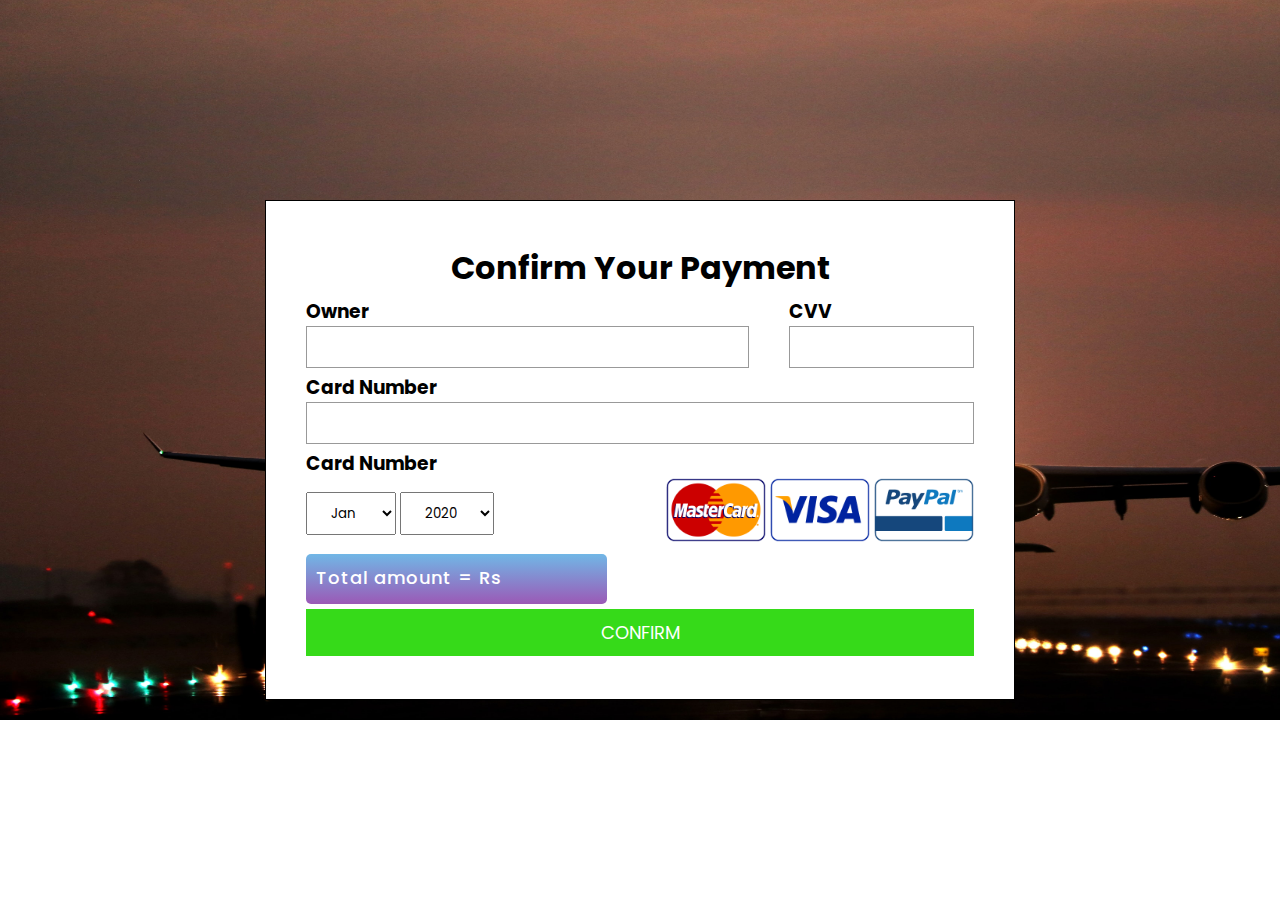
<file: fifth.html>
<!DOCTYPE html>
<html lang="en">
<head>
    <meta charset="UTF-8">
    <title>Payment Form</title>
    <link rel="stylesheet" href="style5.css">
    <link rel="preconnect" href="https://fonts.gstatic.com">
<link href="https://fonts.googleapis.com/css2?family=Poppins:wght@400;500;600;700&display=swap" rel="stylesheet">
</head>
<body>
    <div class="container">
        <h1>Confirm Your Payment</h1>
        <div class="first-row">
            <div class="owner">
                <h3>Owner</h3>
                <div class="input-field">
                    <input type="text" required>
                </div>
            </div>
            <div class="cvv">
                <h3>CVV</h3>
                <div class="input-field">
                    <input type="password" required>
                </div>
            </div>
        </div>
        <div class="second-row">
            <div class="card-number">
                <h3>Card Number</h3>
                <div class="input-field" required>
                    <input type="text">
                </div>
            </div>
        </div>
        <div class="third-row">
            <h3>Card Number</h3>
            <div class="selection">
                <div class="date">
                    <select name="months" id="months">
                        <option value="Jan">Jan</option>
                        <option value="Feb">Feb</option>
                        <option value="Mar">Mar</option>
                        <option value="Apr">Apr</option>
                        <option value="May">May</option>
                        <option value="Jun">Jun</option>
                        <option value="Jul">Jul</option>
                        <option value="Aug">Aug</option>
                        <option value="Sep">Sep</option>
                        <option value="Oct">Oct</option>
                        <option value="Nov">Nov</option>
                        <option value="Dec">Dec</option>
                      </select>
                      <select name="years" id="years">
                        <option value="2020">2020</option>
                        <option value="2019">2019</option>
                        <option value="2018">2018</option>
                        <option value="2017">2017</option>
                        <option value="2016">2016</option>
                        <option value="2015">2015</option>
                      </select>
                </div>
                <div class="cards">
                    <img src="mc.png" alt="">
                    <img src="vi.png" alt="">
                    <img src="pp.png" alt="">
                </div>
            </div>    
        </div>
        <div class="amount">
       Total amount = Rs <span id="result"></span>
       </div>
        <script>
            document.getElementById("result").innerHTML=localStorage.getItem("number");
        </script>
        <a href="sixth.html">Confirm</a>
    </div>
</body>
</html>
</file>
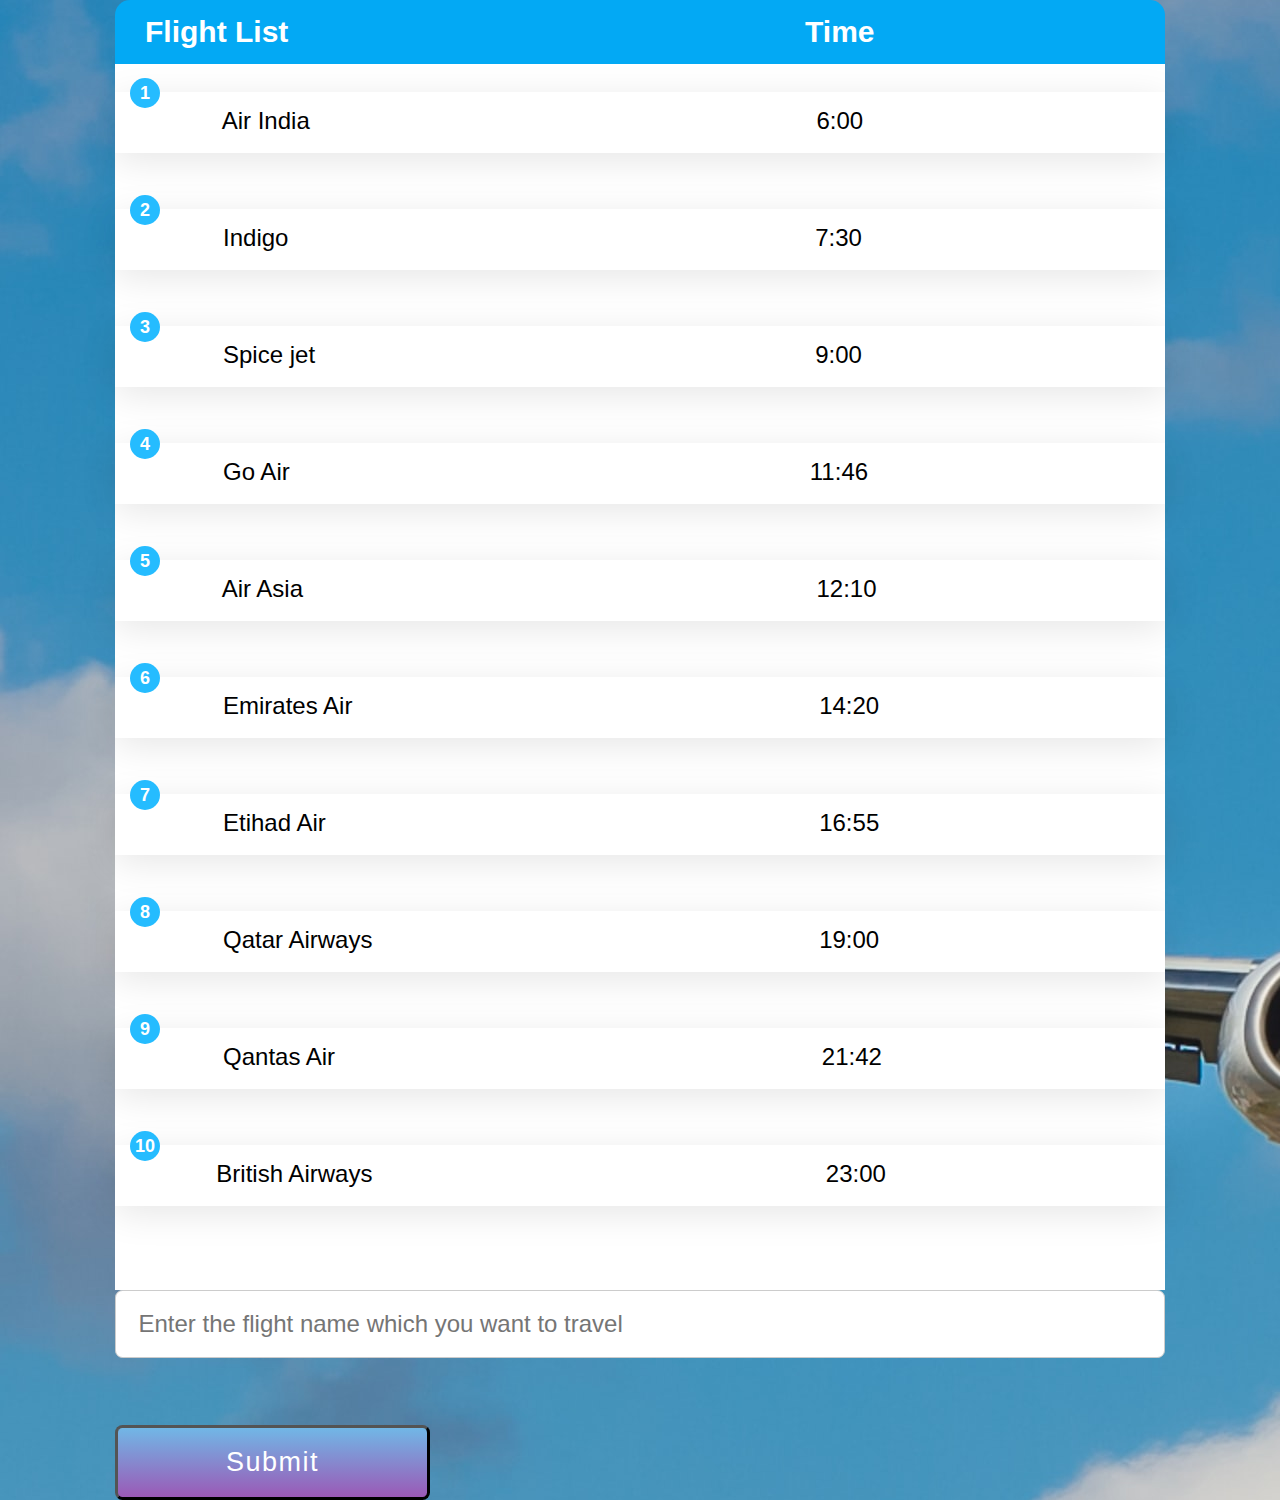
<file: fourth.html>
<!DOCTYPE html>
<html lang="en">
    <head>
        <meta charset="UTF-8">
        <title>Flight list </title>
        <link rel="stylesheet" href="style4.css">
        
    </head>

    <body>
        <div class="list">
            <h2><pre>Flight List                                                              Time</pre></h2>
            <ul>
                <pre>
                <li><span>1</span>     &emsp13; Air India                                                                            6:00               </li>
                <li><span>2</span>    &emsp13;  Indigo                                                                               7:30     </li>
                <li><span>3</span>    &emsp13;  Spice jet                                                                           9:00</li>
                <li><span>4</span>    &emsp13;  Go Air                                                                              11:46</li>
                <li><span>5</span>    &emsp13;  Air Asia                                                                             12:10 </li> 
                <li><span>6</span>    &emsp13;  Emirates Air                                                                      14:20</li> 
                <li><span>7</span>    &emsp13;  Etihad Air                                                                          16:55 </li>  
                <li><span>8</span>    &emsp13;  Qatar Airways                                                                   19:00</li>
                <li><span>9</span>    &emsp13;  Qantas Air                                                                         21:42</li>
                <li><span>10</span>   &emsp13;  British Airways                                                                    23:00</li>
                                                                                                                                   
                </pre>
            </ul>
            
            
            <input class="form-control" type="text" placeholder="Enter the flight name which you want to travel" required>
            
            <form action="fifth.html">
            <div class="button">
                
                <input type="submit" value="Submit">
              
            </div>
           </form>
        </div>
    </body>
</html>
</file>
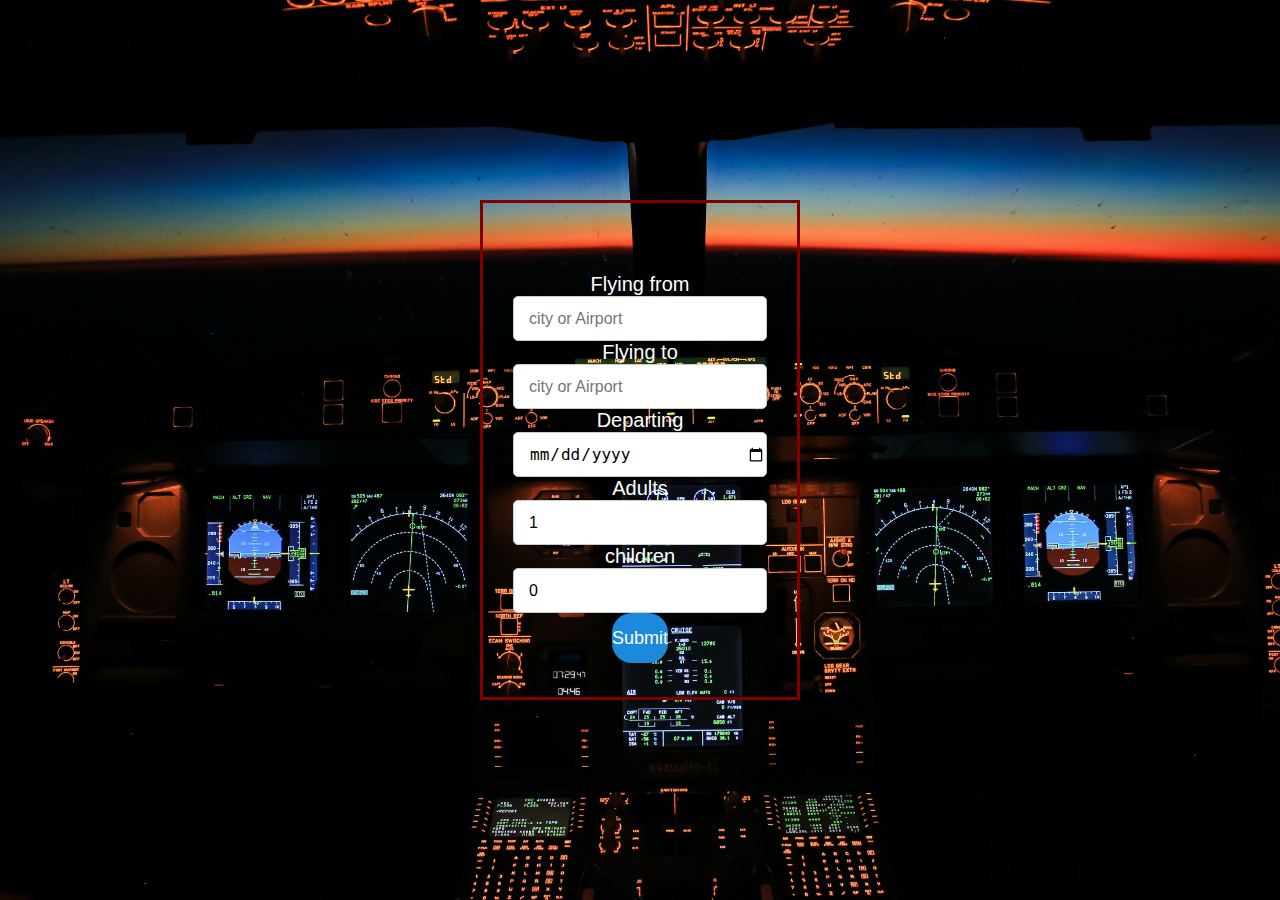
<file: second.html>
<html>
 <head>
    <meta charset="utf-8">
    <title>Ticket form></title>
    <link rel="stylesheet" href="style2.css">
    
 </head>
 <body>
   
  <div class="booking form">
      <label>Flying from</label>
      <input type="text" class="form-control" placeholder="city or Airport" required>
      <label>Flying to</label>
      <input type="text" class="form-control" placeholder="city or Airport" required>

      <div class="input-grp">
          <label>Departing</label>
          <input type="date" class="form-control select-date" required>

      </div>

      <div class="input-grp">
        <label>Adults</label>
        <input type="number" class="form-control" value="1" id="userinput1" required>
      </div>

      <div class="input-grp">
        <label>children</label>
        <input type="number" class="form-control" value="0" id="userinput2">
      </div>
   
      <form action = "third.html">
      <input class="btn" type="submit" onclick="cal()" name="" value="Submit">  
   </form>
  </div>
<script>
 function cal(){

  var num1=document.getElementById("userinput1").value;
  
  var result=num1 * 5000;
  localStorage.setItem("number",result);
  return false;
  
 }
</script>
 </body>
</html>
</file>
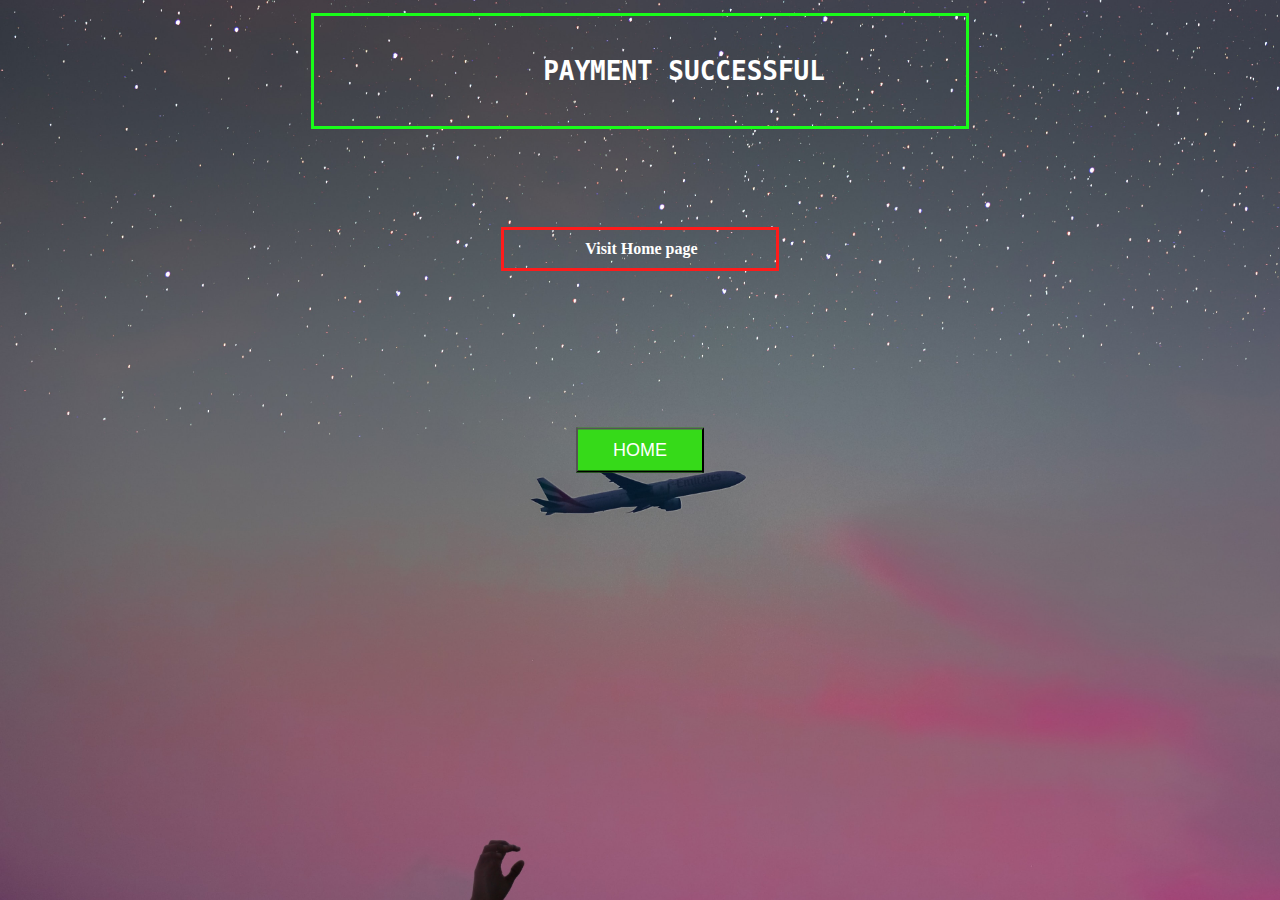
<file: sixth.html>
<!DOCTYPE html>
<html>

    <head>
        <meta charset="UTF-8">
        <title>checkout page</title>
        <link rel="stylesheet" href="style6.css">
    </head> 
    <body>
     <pre><h1>     
              PAYMENT SUCCESSFUL
     </h1></pre>
        <br>
        <br>
        <br>
        <br>
        
        <pre><p>                  Visit Home page</p></pre>
 
<form action="index.html">
    <input class="btn" type="submit" name="" value="Home">
</form> 
    </body>
</html>
</file>
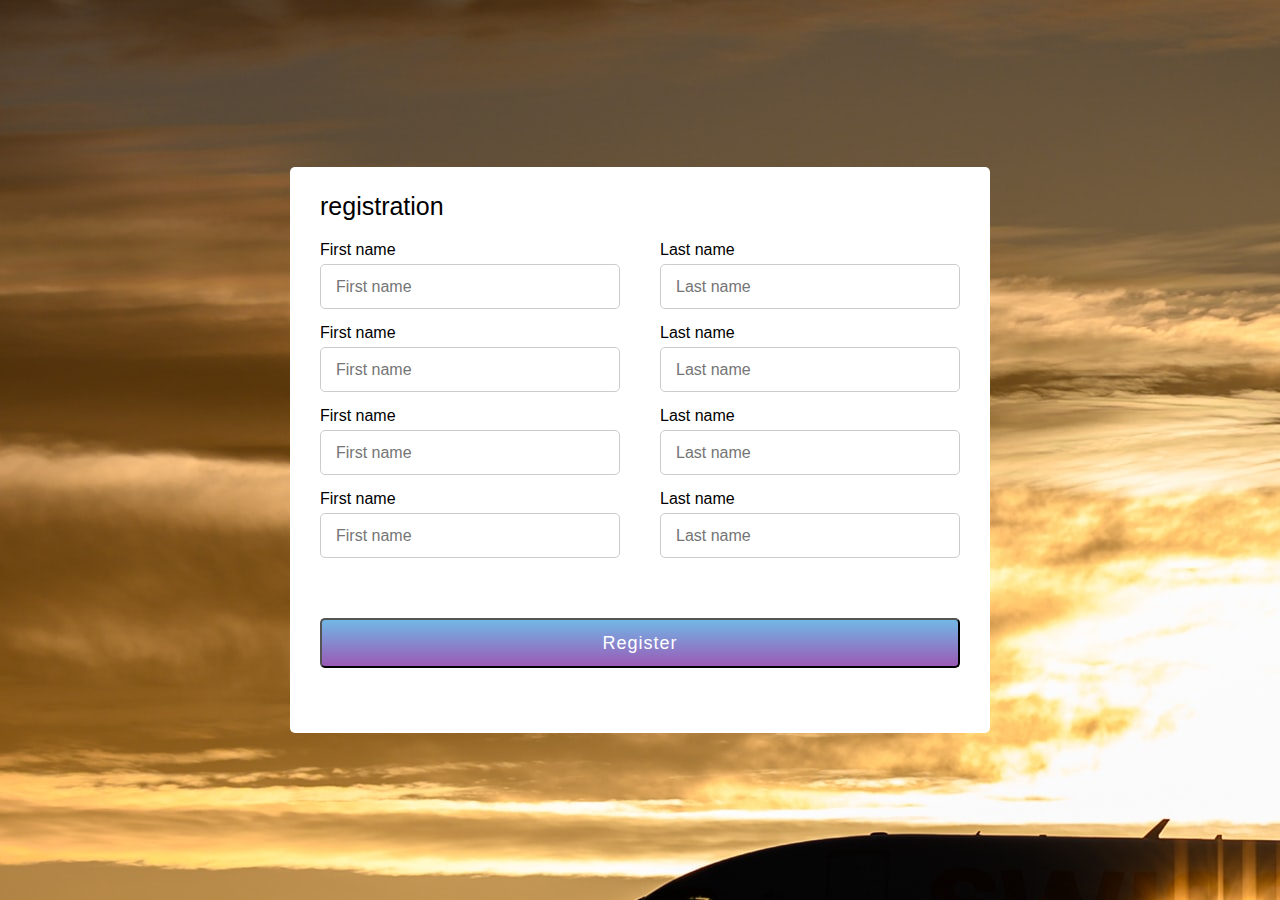
<file: third.html>
<!DOCTYPE html>
<html>
    <head>
    <meta charset="UTF-8">
    <title>Personal details</title>
    <link rel="stylesheet" href="style3.css">

    </head> 

    <body>
        <div class="container">
            <div class="title">registration</div>
            <form action="#">
                <div class="user-details">

                    <!--Entering details -->

                    <div class="input-box">
                        <span class="details">First name</span>
                        <input type="text" placeholder="First name"  required>
                    </div>
                    <div class="input-box">
                        <span class="details">Last name</span>
                        <input type="text" placeholder="Last name"  required>
                    </div>

                     
                    

                    <div class="input-box">
                        <span class="details">First name</span>
                        <input type="text" placeholder="First name" >
                    </div>
                    <div class="input-box">
                        <span class="details">Last name</span>
                        <input type="text" placeholder="Last name" >
                    </div>
                    
                   
                    <div class="input-box">
                        <span class="details">First name</span>
                        <input type="text" placeholder="First name" >
                    </div>
                    <div class="input-box">
                        <span class="details">Last name</span>
                        <input type="text" placeholder="Last name" >
                    </div>
                    
                    

                    <div class="input-box">
                        <span class="details">First name</span>
                        <input type="text" placeholder="First name" >
                    </div>
                    <div class="input-box">
                        <span class="details">Last name</span>
                        <input type="text" placeholder="Last name" >
                    </div>


                </div>
                
                
                
                
                  
            </form>
            <div class="button">
                <form action = "fourth.html">
                <input type="submit" value="Register">
              </form>
            </div>
            
        </div>
    </body>
</html>
</file>
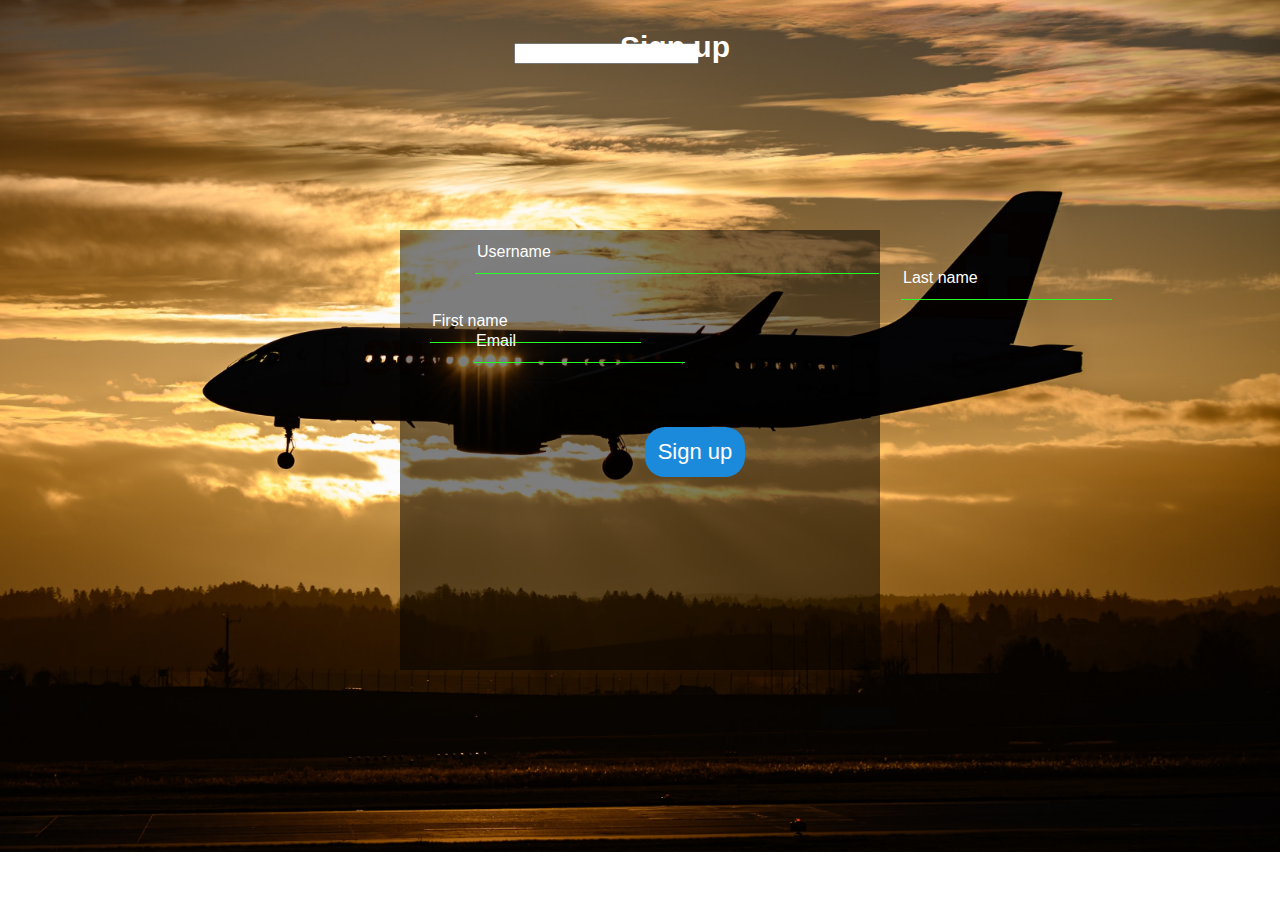
<file: Final project (fully completed)/signup.html>
<!DOCTYPE html>
<html>
    
        <meta charset="utf-8">
        <title>Sign up></title>
        <link rel="stylesheet" href="style signup.css">
        <body>
            <h1>Sign up</h1>
            <div class="first_row">
                
                <div class="first_name">
                <input type="text" placeholder="First name" name="fname">
                </div>

                <div class="last_name">
                    <input type="text" placeholder="Last name" name="lname">
                </div>
            </div>
            
            <div class="second_row">
                <div class="username">
                    <input type="text" placeholder="Username" name="uname">
                </div>
            </div>

            <div class="third_row">
                <div class="email">
                    <input type="text" placeholder="Email" name="email">
                </div>

                <div class = "password">
                    <input type="text" placeholder="Password" name="pass">
                </div>
            </div>

            <input class="signupbtn" type="submit" name="submit" value="Sign up">
        </body>

</html>
</file>
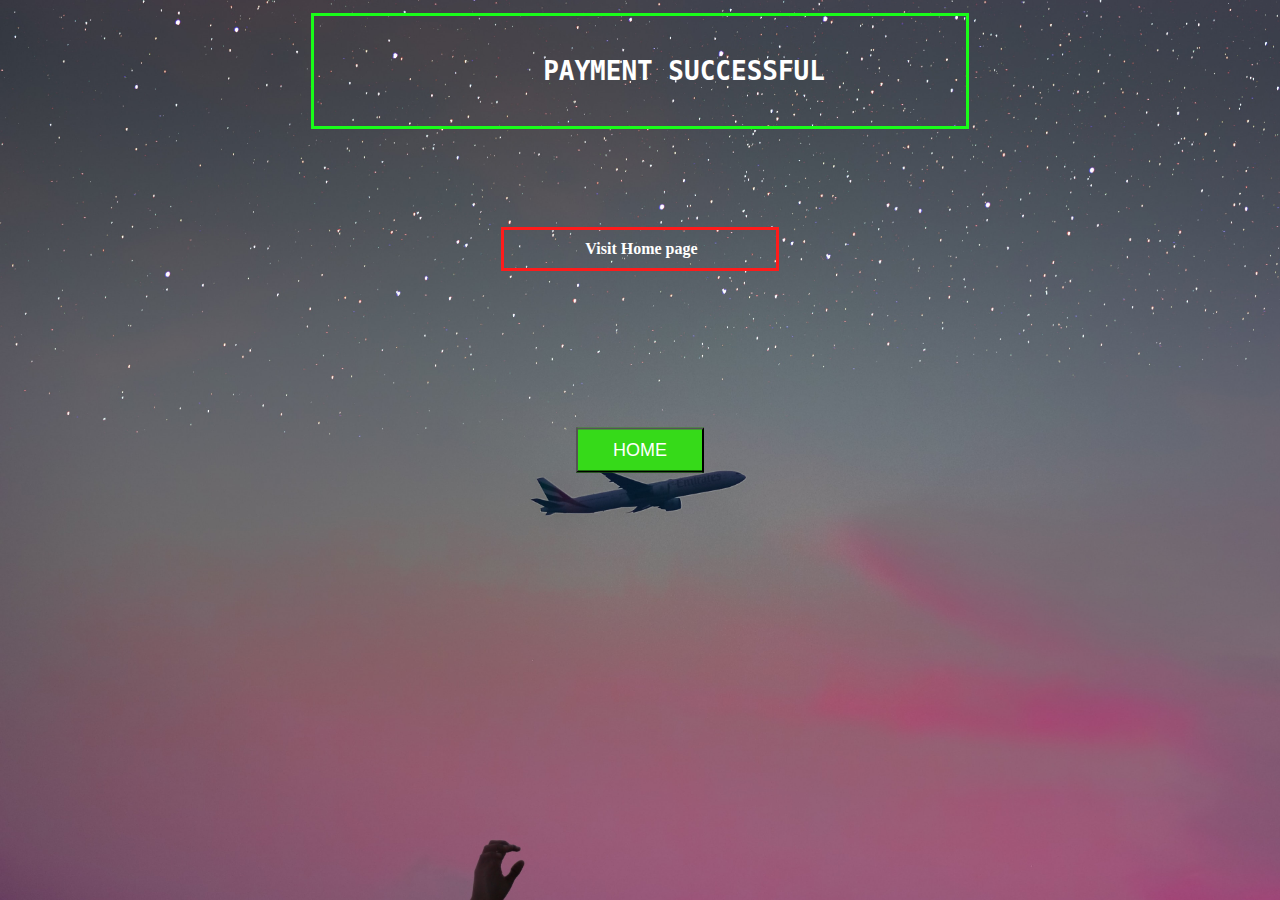
<file: Final project (fully completed)/sixth.html>
<!DOCTYPE html>
<html>

    <head>
        <meta charset="UTF-8">
        <title>checkout page</title>
        <link rel="stylesheet" href="style6.css">
    </head> 
    <body>
     <pre><h1>     
              PAYMENT SUCCESSFUL
     </h1></pre>
        <br>
        <br>
        <br>
        <br>
        
        <pre><p>                  Visit Home page</p></pre>
 
<form action="index.php">
    <input class="btn" type="submit" name="" value="Home">
</form> 
    </body>
</html>
</file>
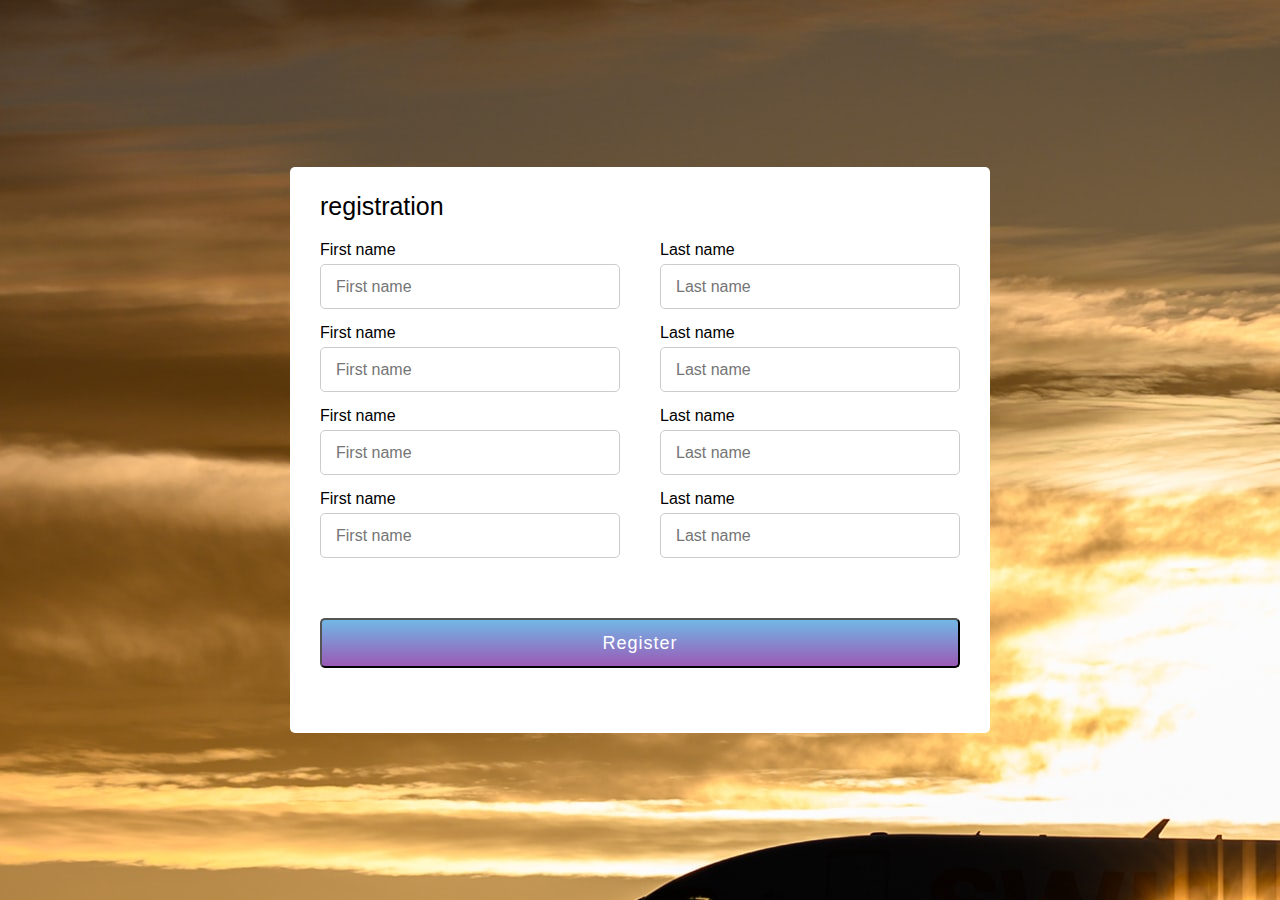
<file: Final project (fully completed)/third.html>
<!DOCTYPE html>
<html>
    <head>
    <meta charset="UTF-8">
    <title>Personal details</title>
    <link rel="stylesheet" href="style3.css">

    </head> 

    <body>
        <div class="container">
            <div class="title">registration</div>
            <form action="#">
                <div class="user-details">

                    <!--Entering details -->

                    <div class="input-box">
                        <span class="details">First name</span>
                        <input type="text" placeholder="First name"  required>
                    </div>
                    <div class="input-box">
                        <span class="details">Last name</span>
                        <input type="text" placeholder="Last name"  required>
                    </div>

                     
                    

                    <div class="input-box">
                        <span class="details">First name</span>
                        <input type="text" placeholder="First name" >
                    </div>
                    <div class="input-box">
                        <span class="details">Last name</span>
                        <input type="text" placeholder="Last name" >
                    </div>
                    
                   
                    <div class="input-box">
                        <span class="details">First name</span>
                        <input type="text" placeholder="First name" >
                    </div>
                    <div class="input-box">
                        <span class="details">Last name</span>
                        <input type="text" placeholder="Last name" >
                    </div>
                    
                    

                    <div class="input-box">
                        <span class="details">First name</span>
                        <input type="text" placeholder="First name" >
                    </div>
                    <div class="input-box">
                        <span class="details">Last name</span>
                        <input type="text" placeholder="Last name" >
                    </div>


                </div>
                
                
                
                
                  
            </form>
            <div class="button">
                <form action = "fourth.html">
                <input type="submit" value="Register">
              </form>
            </div>
            
        </div>
    </body>
</html>
</file>
<file: style5.css>
*{
    margin: 0;
    padding: 0;
    box-sizing: border-box;
    font-family: 'Poppins', sans-serif;
}

body{
    width: 100%;
    height: 100vh;
    background: url(a8.jpg) no-repeat;
    display: flex;
    justify-content: center;
    align-items: center;
    background-size: 1500px 720px;
}

.container{
    width: 750px;
    height: 500px;
    border: 1px solid;
    background-color: white;
    display: flex;
    flex-direction: column;
    padding: 40px;
    justify-content:space-around;
}

.container h1{
    text-align: center;
}

.first-row{
     display: flex;
}

.owner{
    width: 100%;
    margin-right: 40px;
}

.input-field{
    border: 1px solid #999;
}

.input-field input{
    width: 100%;
    border:none;
    outline: none;
    padding: 10px;
}

.selection{
    display: flex;
    justify-content: space-between;
    align-items: center;
}

.selection select{
    padding: 10px 20px;
}

a{
    background-color: rgb(54, 218, 25);
    color: white;
    text-align: center;
    text-transform: uppercase;
    text-decoration: none;
    padding: 10px;
    font-size: 18px;
    transition: 0.5s;
}

a:hover{
    background-color: dodgerblue;
}

.cards img{
    width: 100px;
}
.amount{
    padding: 10px;
    height: 50px;
    width: 45%;
    outline: none;
    color:#fff;
    font-size: 18px;
    font-weight: 500;
    border-radius: 5px;
    letter-spacing: 1px;
    background: linear-gradient(#71b7e6,#9b59b6);
}
</file>
<file: style4.css>
*{
    margin: 0;
    padding: 0;
    box-sizing: border-box;
    font-family: 'Poppins',sans-serif;
}

body{
    zoom: 1.5; 
    
    display:flex;
    justify-content: center;
    align-items: center;
    min-height: 100vh;
    background: #f6f6f6; 
    background: url(a4.jpg) no-repeat;
}

.list{
    width: 700px;
    height: 1000px;

}

.list h2{
    
    color: #fff;
    background: #03a9f4;
    padding: 10px 20px;
    font-size: 20px;
    font-weight: 700;
    border-top-left-radius: 10px;
    border-top-right-radius: 10px;
}


.list ul{
    position: relative;
    background: #fff;

}

.list ul li{
    list-style: none;
    padding: 10px;
    width: 100%;
    background: #fff;
    box-shadow: 0 5px 25px rgba(0,0,0,.1);
    transition: transform 0.5s;

}

.list ul li:hover{
    transform: scale(1.1);
    z-index: 100;
    background: #25bcff;
    box-shadow: 0 5px 25px rgba(0,0,0,0.2);
    color: #fff;
}

.list ul li span{
    width: 20px;
    height: 20px;
    text-align: center;
    line-height: 20px;
    background: #25bcff;
    color: #fff;
    display: inline-block;
    border-radius: 50%;
    margin-right: 10px;
    font-size: 12px;
    font-weight: 600;
    transform: translateY(-20px);
}

.list ul li:hover span{

    background: #fff;
    color: #25bcff;

}

.form-control{
    height: 45px;
    width: 100%;
    outline: none;
    border-radius: 5px ;
    border: 1px solid #ccc;
    padding-left: 15px;
    font-size: 16px;

}
.button{
    height:45px;
    margin:45px 0;
    
}
    
.button input{
    height: 50px;
    width: 30%;
    outline: none;
    color:#fff;
    font-size: 18px;
    font-weight: 500;
    border-radius: 5px;
    letter-spacing: 1px;
    background: linear-gradient(#71b7e6,#9b59b6);
    
}
</file>
<file: style2.css>
*{
    margin:0;
    padding:0;

}


body{
    
    font-family: sans-serif;
    background: url(a2.jpg) no-repeat;
    background-size: cover;
    color:black;
    text-align: center;
    border: 3px solid rgb(128, 0, 0);
    top: 40%;

    width: 320px;
    height: 500px;
    
    
    color: #fff;
    top: 50%;
    left: 50%;
    position: absolute;
    transform: translate(-50%,-50%);
    box-sizing: border-box;
    padding: 70px 30px;
}



label{
    color: rgb(255, 255, 255);
    font-size: 20px;
}
/* For the boxes with white background */
.form-control{
    height: 45px;
    width: 100%;
    outline: none;
    border-radius: 5px ;
    border: 1px solid #ccc;
    padding-left: 15px;
    font-size: 16px;
}

/* For transparent boxes 

.form-control{
    border: none;
    border-bottom: 1px solid #fff;
    background:transparent;
    outline: none;
    height: 40px;
    color: #fff;
    font-size: 16px;
    text-align: center;
    border: 3px solid rgb(128, 0, 0);

}
*/
.btn
{
    border: none;
    outline: none;
    height: 50px;
    background: #1c8adb;
    color: #fff;
    font-size: 18px;
    border-radius: 20px;
}

.booking form{
    padding: 0 20px 20px;

}
.booking-form label{
    margin-bottom: 5px;
    margin-top: 10px;
    font-size: 12px;
    color: #fff;

}
</file>
<file: style6.css>
body{
    background: url(a5.jpg);
    background-size: 1500px 1020px;
}

h1{
  margin: auto;
  width: 50%;
  border: 3px solid rgb(25, 253, 25);
  padding: 10px;
  color: white;
  
}

p{
    margin: auto;
    width: 20%;
    border: 3px solid rgb(255, 27, 27);
    padding: 10px;
    font-family: "Times New Roman", Times, serif;
    font-weight: 900;
    color: white;
}

.btn{
    width: 10%;
    align-items: center;
    background-color: rgb(54, 218, 25);
    color: white;
    text-align: center;
    text-transform: uppercase;
    text-decoration: none;
    padding: 10px;
    font-size: 18px;
    transition: 0.5s;
    
    margin: 0;
    position: absolute;
    top: 50%;
    left: 50%;
    -ms-transform: translate(-50%, -50%);
    transform: translate(-50%, -50%);
}
.btn:hover{
    background-color: dodgerblue;
}
</file>
<file: style3.css>
*{
    margin: 0;
    padding: 0;
    box-sizing: border-box;
    font-family: 'Poppins',sans-serif;

}

body{
    display: flex;
    height: 100vh;
    justify-content: center;
    align-items: center;
    background: url(a1.jpg) no-repeat;
}

.container{
    max-width: 700px;
    width: 100%;
    background: #fff;
    padding: 25px 30px;
    border-radius: 5px;

}
.container .title{
    font-size: 25px;
    font-weight: 500;
    position: relative;
    align-content: center;
}
/*
.container .title::before{
    content: '';
    position: absolute;
    left: 0;
    bottom: 0;
    height: 3px;
    background: #9b59b6;
}
*/

.container form .user-details{
    display: flex;
    flex-wrap: wrap;
    justify-content: space-between;
    margin: 20px  0 12px 0 ;
}

form .user-details .input-box{

   margin-bottom: 15px;
    width: calc(100%/2 - 20px);


}

.user-details .input-box .details{
    display: block;
    font-weight: 500;
    margin-bottom: 5px;

}

.user-details .input-box input{
    height: 45px;
    width: 100%;
    outline: none;
    border-radius: 5px ;
    border: 1px solid #ccc;
    padding-left: 15px;
    font-size: 16px;


}

.gender-details .category label{

    display: flex ;
    align-items: center;
}

.gender-details .category .dot{

    height: 18px;
    width:18px;
    background: red;
    background: #d9d9d9;
    border-radius: 50% ;
    margin-right: 10px;
    border: 3px solid transparent;
}

#dot-1:checked ~ .category .one,
#dot-1:checked ~ .category .two,
#dot-1:checked ~ .category .three{
    border-color: #d9d9d9;
    background: #9b59b6;
}

form input[type="radio"]{
    display: none;
}

.button{
height:45px;
margin:45px 0;

}

.button input{
    height: 50px;
    width: 100%;
    outline: none;
    color:#fff;
    font-size: 18px;
    font-weight: 500;
    border-radius: 5px;
    letter-spacing: 1px;
    background: linear-gradient(#71b7e6,#9b59b6);

}
</file>
<file: Final project (fully completed)/style signup.css>
body{
    margin: 0;
    padding: 0;
    font-family: sans-serif;
    background: url(a1.jpg) no-repeat;
    background-size: cover;
    color:black;
    display: flex;
    align-items: center;

}
 h1{
    margin: 0;
    padding: 0 0 20px;
    text-align: center;
    font-size: 30px;
    position: relative;
    left: 620px;
    top: 25px;
    color: rgb(255, 255, 255);

}

.first_row{
    display: flex;
    width: 420px;
    height: 300px;
    background: rgba(0,0,0,0.5);
    color: #fff;
    top: 50%;
    left: 50%;
    position: absolute;
    transform: translate(-50%,-50%);
    box-sizing:inherit;
    padding: 70px 30px;

    
}

.first_name{
    width: 100%;
    margin-right: 40px;
    
}
.first_name input[type="text"]{
    border: none;
    border-bottom: 1px solid rgb(37, 255, 37);
    background: transparent;
    outline: none;
    height: 40px;
    color: rgb(255, 255, 255);
    font-size: 16px;
}
.last_name input[type="text"]
{
    border: none;
    border-bottom: 1px solid rgb(37, 255, 37);
    background: transparent;
    outline: none;
    height: 40px;
    color: rgb(255, 255, 255);
    font-size: 16px;
    position: relative;
    left:220px;
    top: -43px;
}

.second_row input[type="text"]
{
    border: none;
    border-bottom: 1px solid rgb(37, 255, 37);
    background: transparent;
    outline: none;
    width:400px;
    height: 40px;
    color: rgb(255, 255, 255);
    font-size: 16px;
    position: relative; 
    left:365px; 
    top:220px;
}

.email input[type="text"]
{
    border: none;
    border-bottom: 1px solid rgb(37, 255, 37);
    background: transparent;
    outline: none;
    height: 40px;
    color: rgb(255, 255, 255);
    font-size: 16px;
    position: relative;
    left: -40px;
    top: 320px;
}

.password input[type="password"]
{
    border: none;
    border-bottom: 1px solid rgb(37, 255, 37);
    background: transparent;
    outline: none;
    height: 40px;
    color: rgb(255, 255, 255);
    font-size: 16px;
    position: relative;
    left: 195px;
    top: 277px;
}

.signupbtn
{
    
    border: none;
    outline: none;
    width: 100px;
    height: 50px;
    background: #1c8adb;
    color: #fff;
    font-size: 22px;
    border-radius: 20px;
    position: relative;
    top: 420px;
    left: -80px;
    
}




::placeholder{
    color: rgb(255, 255, 255);
    opacity: 1; 
}
</file>
<file: Final project (fully completed)/style6.css>
body{
    background: url(a5.jpg);
    background-size: 1500px 1020px;
}

h1{
  margin: auto;
  width: 50%;
  border: 3px solid rgb(25, 253, 25);
  padding: 10px;
  color: white;
  
}

p{
    margin: auto;
    width: 20%;
    border: 3px solid rgb(255, 27, 27);
    padding: 10px;
    font-family: "Times New Roman", Times, serif;
    font-weight: 900;
    color: white;
}

.btn{
    width: 10%;
    align-items: center;
    background-color: rgb(54, 218, 25);
    color: white;
    text-align: center;
    text-transform: uppercase;
    text-decoration: none;
    padding: 10px;
    font-size: 18px;
    transition: 0.5s;
    
    margin: 0;
    position: absolute;
    top: 50%;
    left: 50%;
    -ms-transform: translate(-50%, -50%);
    transform: translate(-50%, -50%);
}
.btn:hover{
    background-color: dodgerblue;
}
</file>
<file: Final project (fully completed)/style3.css>
*{
    margin: 0;
    padding: 0;
    box-sizing: border-box;
    font-family: 'Poppins',sans-serif;

}

body{
    display: flex;
    height: 100vh;
    justify-content: center;
    align-items: center;
    background: url(a1.jpg) no-repeat;
}

.container{
    max-width: 700px;
    width: 100%;
    background: #fff;
    padding: 25px 30px;
    border-radius: 5px;

}
.container .title{
    font-size: 25px;
    font-weight: 500;
    position: relative;
    align-content: center;
}
/*
.container .title::before{
    content: '';
    position: absolute;
    left: 0;
    bottom: 0;
    height: 3px;
    background: #9b59b6;
}
*/

.container form .user-details{
    display: flex;
    flex-wrap: wrap;
    justify-content: space-between;
    margin: 20px  0 12px 0 ;
}

form .user-details .input-box{

   margin-bottom: 15px;
    width: calc(100%/2 - 20px);


}

.user-details .input-box .details{
    display: block;
    font-weight: 500;
    margin-bottom: 5px;

}

.user-details .input-box input{
    height: 45px;
    width: 100%;
    outline: none;
    border-radius: 5px ;
    border: 1px solid #ccc;
    padding-left: 15px;
    font-size: 16px;


}

.gender-details .category label{

    display: flex ;
    align-items: center;
}

.gender-details .category .dot{

    height: 18px;
    width:18px;
    background: red;
    background: #d9d9d9;
    border-radius: 50% ;
    margin-right: 10px;
    border: 3px solid transparent;
}

#dot-1:checked ~ .category .one,
#dot-1:checked ~ .category .two,
#dot-1:checked ~ .category .three{
    border-color: #d9d9d9;
    background: #9b59b6;
}

form input[type="radio"]{
    display: none;
}

.button{
height:45px;
margin:45px 0;

}

.button input{
    height: 50px;
    width: 100%;
    outline: none;
    color:#fff;
    font-size: 18px;
    font-weight: 500;
    border-radius: 5px;
    letter-spacing: 1px;
    background: linear-gradient(#71b7e6,#9b59b6);

}
</file>
